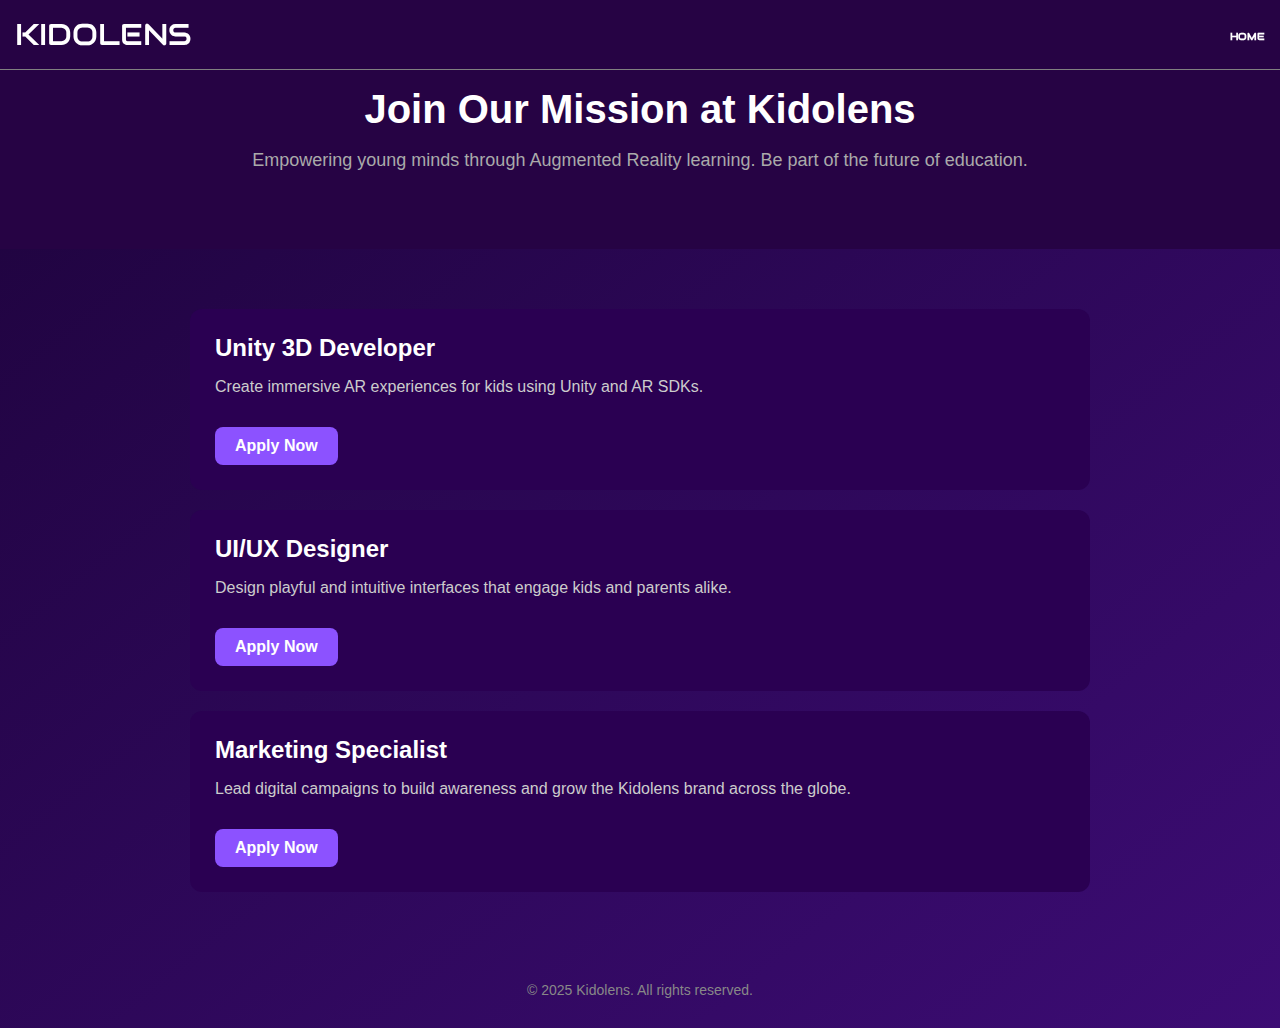
<file: career.html>
<!DOCTYPE html>
<html lang="en">
<head>
  <meta charset="UTF-8" />
  <meta name="viewport" content="width=device-width, initial-scale=1.0"/>
  <title>Careers at Kidolens</title>
   <style>
@import url('https://fonts.googleapis.com/css2?family=Audiowide&family=Concert+One&family=Monomaniac+One&family=Viga&display=swap');
</style>
  <style>
    body {
      font-family: 'Segoe UI', sans-serif;
      margin: 0;
      padding: 0;
      background: linear-gradient(to bottom right, #1d033b, #3c0c74);
      color: white;
    }
    .navbar{
    width: 100%;
    padding: 15px;
    background-color: transparent;
    backdrop-filter: blur(10px);
    box-sizing: border-box;
    border-bottom: 1px solid gray;
    position: fixed;
    z-index: 999;
}



.navbar .navbar-header{
    color :#ffffff;
    font-family: "Audiowide", sans-serif;
    font-size: 30px;
    text-decoration: none;

}

.navbar .navbar-item{
    position: absolute;
    font-family: "Audiowide", sans-serif;
    font-weight: 600;
    right: 0;
    vertical-align: middle;
    top: 7.5px;
}

.navbar .navbar-item ul li{
    display: inline;
    margin-right: 15px;
}

.navbar .navbar-item ul li a{
    color: rgb(255, 255, 255);
    text-decoration: none;
    font-size: 10px;
    justify-items: center;
}

.navbar .navbar-item ul li a:hover{
    color: rgb(0, 0, 0);
}

.navbar-btn{
    display: none;
}

    .header {
      padding: 60px 20px;
      text-align: center;
      background-color: #260344;
    }

    .header h1 {
      font-size: 40px;
      margin-bottom: 10px;
      color: #fff;
    }

    .header p {
      font-size: 18px;
      color: #aaa;
    }

    .job-section {
      padding: 40px 20px;
      max-width: 900px;
      margin: auto;
    }

    .job-card {
      background: #2a0052;
      border-radius: 12px;
      padding: 25px;
      margin: 20px 0;
      transition: transform 0.3s ease;
    }

    .job-card:hover {
      transform: scale(1.02);
      background-color: #3a0071;
    }

    .job-card h3 {
      margin: 0 0 10px;
      font-size: 24px;
      color: #fff;
    }

    .job-card p {
      font-size: 16px;
      color: #ccc;
    }

    .apply-btn {
      display: inline-block;
      margin-top: 15px;
      padding: 10px 20px;
      background-color: #8c52ff;
      color: white;
      border: none;
      border-radius: 8px;
      text-decoration: none;
      font-weight: bold;
    }

    .apply-btn:hover {
      background-color: #a070ff;
    }

    .footer {
      text-align: center;
      padding: 30px;
      font-size: 14px;
      color: #888;
    }
  </style>
</head>
<body>
    <div class="navbar">
                    <a href="main.html" class="navbar-header">KIDOLENS</a>
                    <button class="navbar-btn">
                        <span></span>
                        <span></span>
                        <span></span>
                    </button>
                    <div class="navbar-item hide">
                        <ul>
                            <li><a href="main.html">HOME</a></li>
                        </ul>
                    </div>
                </div>

  <div class="header">
    <h1>Join Our Mission at Kidolens</h1>
    <p>Empowering young minds through Augmented Reality learning. Be part of the future of education.</p>
  </div>

  <div class="job-section">
    <div class="job-card">
      <h3>Unity 3D Developer</h3>
      <p>Create immersive AR experiences for kids using Unity and AR SDKs.</p>
      <a class="apply-btn" href="mailto:careers@kidolens.com?subject=Unity Developer Application">Apply Now</a>
    </div>

    <div class="job-card">
      <h3>UI/UX Designer</h3>
      <p>Design playful and intuitive interfaces that engage kids and parents alike.</p>
      <a class="apply-btn" href="mailto:careers@kidolens.com?subject=UI/UX Designer Application">Apply Now</a>
    </div>

    <div class="job-card">
      <h3>Marketing Specialist</h3>
      <p>Lead digital campaigns to build awareness and grow the Kidolens brand across the globe.</p>
      <a class="apply-btn" href="mailto:careers@kidolens.com?subject=Marketing Application">Apply Now</a>
    </div>
  </div>

  <div class="footer">
    &copy; 2025 Kidolens. All rights reserved.
  </div>

</body>
</html>
</file>
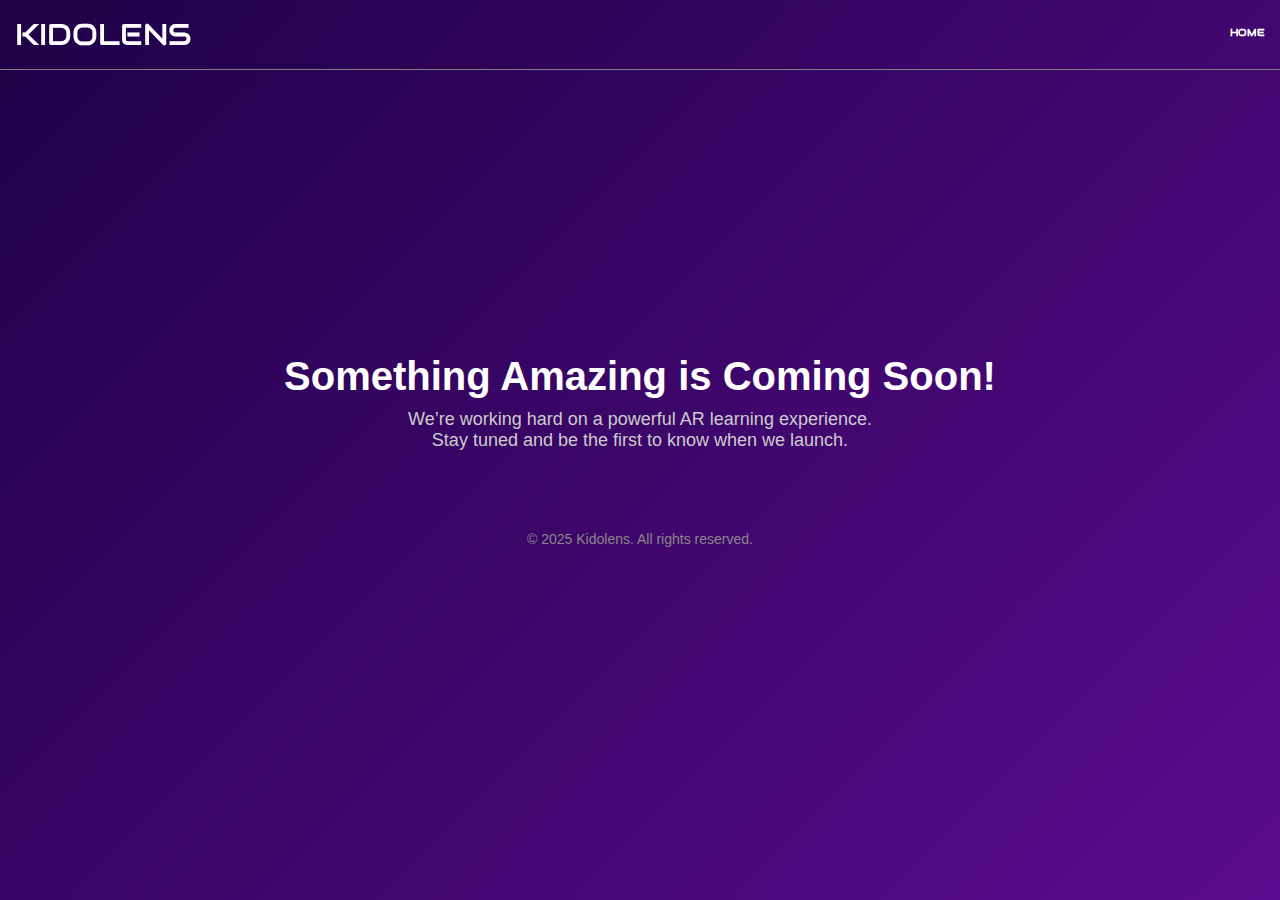
<file: download.html>
<!DOCTYPE html>
<html lang="en">
<head>
  <meta charset="UTF-8" />
  <meta name="viewport" content="width=device-width, initial-scale=1.0"/>
  <title>Coming Soon | Kidolens</title>
   <style>
@import url('https://fonts.googleapis.com/css2?family=Audiowide&family=Concert+One&family=Monomaniac+One&family=Viga&display=swap');
</style>
  <style>
    * {
      box-sizing: border-box;
      margin: 0;
      padding: 0;
    }
     .navbar{
    width: 100%;
    padding: 15px;
    background-color: transparent;
    backdrop-filter: blur(10px);
    box-sizing: border-box;
    border-bottom: 1px solid gray;
    position: fixed;
    z-index: 999;
}



.navbar .navbar-header{
    color :#ffffff;
    font-family: "Audiowide", sans-serif;
    font-size: 30px;
    text-decoration: none;

}

.navbar .navbar-item{
    position: absolute;
    font-family: "Audiowide", sans-serif;
    font-weight: 600;
    right: 0;
    vertical-align: middle;
    top: 20px;
}

.navbar .navbar-item ul li{
    display: inline;
    margin-right: 15px;
}

.navbar .navbar-item ul li a{
    color: rgb(255, 255, 255);
    text-decoration: none;
    font-size: 10px;
    justify-items: center;
}

.navbar .navbar-item ul li a:hover{
    color: rgb(0, 0, 0);
}

.navbar-btn{
    display: none;
}

    body {
      font-family: 'Segoe UI', sans-serif;
    }

    .coming-soon-container {
      height: 100vh;
      background: linear-gradient(135deg, #1e0147, #5b0b8d);
      color: white;
      display: flex;
      flex-direction: column;
      justify-content: center;
      align-items: center;
      text-align: center;
      padding: 20px;
    }

    .logo {
      height: 80px;
      margin-bottom: 30px;
    }

    h1 {
      font-size: 40px;
      margin-bottom: 10px;
    }

    p {
      font-size: 18px;
      color: #ccc;
      max-width: 500px;
      margin-bottom: 40px;
    }

    .subscribe-input {
      display: flex;
      flex-wrap: wrap;
      justify-content: center;
      gap: 10px;
    }

    input[type="email"] {
      padding: 10px 15px;
      font-size: 16px;
      border: none;
      border-radius: 8px;
      outline: none;
      width: 250px;
    }

    button {
      padding: 10px 20px;
      font-size: 16px;
      background-color: #a34bff;
      color: white;
      border: none;
      border-radius: 8px;
      cursor: pointer;
      transition: background 0.3s ease;
    }

    button:hover {
      background-color: #c77dff;
    }

    .footer {
      margin-top: 40px;
      font-size: 14px;
      color: #888;
    }
  </style>
</head>
<body>
    <div class="navbar">
                    <a href="main.html" class="navbar-header">KIDOLENS</a>
                    <button class="navbar-btn">
                        <span></span>
                        <span></span>
                        <span></span>
                    </button>
                    <div class="navbar-item hide">
                        <ul>
                            <li><a href="main.html">HOME</a></li>
                        </ul>
                    </div>
                </div>

  <div class="coming-soon-container">
    <!-- Replace with your logo image -->

    <h1>Something Amazing is Coming Soon!</h1>
    <p>We’re working hard on a powerful AR learning experience. Stay tuned and be the first to know when we launch.</p>

    <div class="footer">
      &copy; 2025 Kidolens. All rights reserved.
    </div>
  </div>

</body>
</html>
</file>
